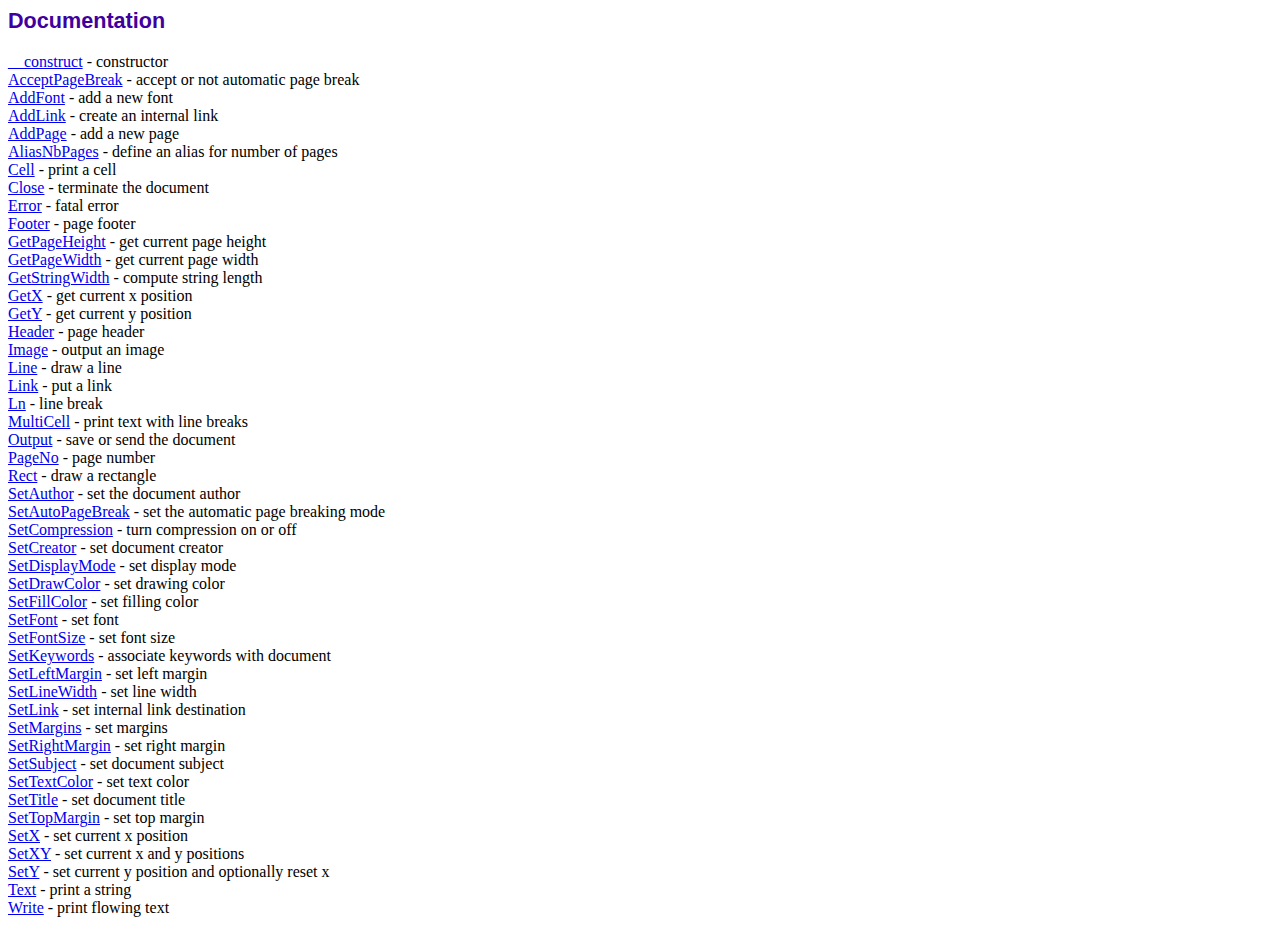
<file: admin-dashboard/backend/fpdf/doc/index.htm>
<!DOCTYPE html PUBLIC "-//W3C//DTD HTML 4.01 Transitional//EN">
<html>
<head>
<meta http-equiv="Content-Type" content="text/html; charset=UTF-8">
<title>Documentation</title>
<link type="text/css" rel="stylesheet" href="../fpdf.css">
</head>
<body>
<h1>Documentation</h1>
<a href="__construct.htm">__construct</a> - constructor<br>
<a href="acceptpagebreak.htm">AcceptPageBreak</a> - accept or not automatic page break<br>
<a href="addfont.htm">AddFont</a> - add a new font<br>
<a href="addlink.htm">AddLink</a> - create an internal link<br>
<a href="addpage.htm">AddPage</a> - add a new page<br>
<a href="aliasnbpages.htm">AliasNbPages</a> - define an alias for number of pages<br>
<a href="cell.htm">Cell</a> - print a cell<br>
<a href="close.htm">Close</a> - terminate the document<br>
<a href="error.htm">Error</a> - fatal error<br>
<a href="footer.htm">Footer</a> - page footer<br>
<a href="getpageheight.htm">GetPageHeight</a> - get current page height<br>
<a href="getpagewidth.htm">GetPageWidth</a> - get current page width<br>
<a href="getstringwidth.htm">GetStringWidth</a> - compute string length<br>
<a href="getx.htm">GetX</a> - get current x position<br>
<a href="gety.htm">GetY</a> - get current y position<br>
<a href="header.htm">Header</a> - page header<br>
<a href="image.htm">Image</a> - output an image<br>
<a href="line.htm">Line</a> - draw a line<br>
<a href="link.htm">Link</a> - put a link<br>
<a href="ln.htm">Ln</a> - line break<br>
<a href="multicell.htm">MultiCell</a> - print text with line breaks<br>
<a href="output.htm">Output</a> - save or send the document<br>
<a href="pageno.htm">PageNo</a> - page number<br>
<a href="rect.htm">Rect</a> - draw a rectangle<br>
<a href="setauthor.htm">SetAuthor</a> - set the document author<br>
<a href="setautopagebreak.htm">SetAutoPageBreak</a> - set the automatic page breaking mode<br>
<a href="setcompression.htm">SetCompression</a> - turn compression on or off<br>
<a href="setcreator.htm">SetCreator</a> - set document creator<br>
<a href="setdisplaymode.htm">SetDisplayMode</a> - set display mode<br>
<a href="setdrawcolor.htm">SetDrawColor</a> - set drawing color<br>
<a href="setfillcolor.htm">SetFillColor</a> - set filling color<br>
<a href="setfont.htm">SetFont</a> - set font<br>
<a href="setfontsize.htm">SetFontSize</a> - set font size<br>
<a href="setkeywords.htm">SetKeywords</a> - associate keywords with document<br>
<a href="setleftmargin.htm">SetLeftMargin</a> - set left margin<br>
<a href="setlinewidth.htm">SetLineWidth</a> - set line width<br>
<a href="setlink.htm">SetLink</a> - set internal link destination<br>
<a href="setmargins.htm">SetMargins</a> - set margins<br>
<a href="setrightmargin.htm">SetRightMargin</a> - set right margin<br>
<a href="setsubject.htm">SetSubject</a> - set document subject<br>
<a href="settextcolor.htm">SetTextColor</a> - set text color<br>
<a href="settitle.htm">SetTitle</a> - set document title<br>
<a href="settopmargin.htm">SetTopMargin</a> - set top margin<br>
<a href="setx.htm">SetX</a> - set current x position<br>
<a href="setxy.htm">SetXY</a> - set current x and y positions<br>
<a href="sety.htm">SetY</a> - set current y position and optionally reset x<br>
<a href="text.htm">Text</a> - print a string<br>
<a href="write.htm">Write</a> - print flowing text<br>
</body>
</html>
</file>
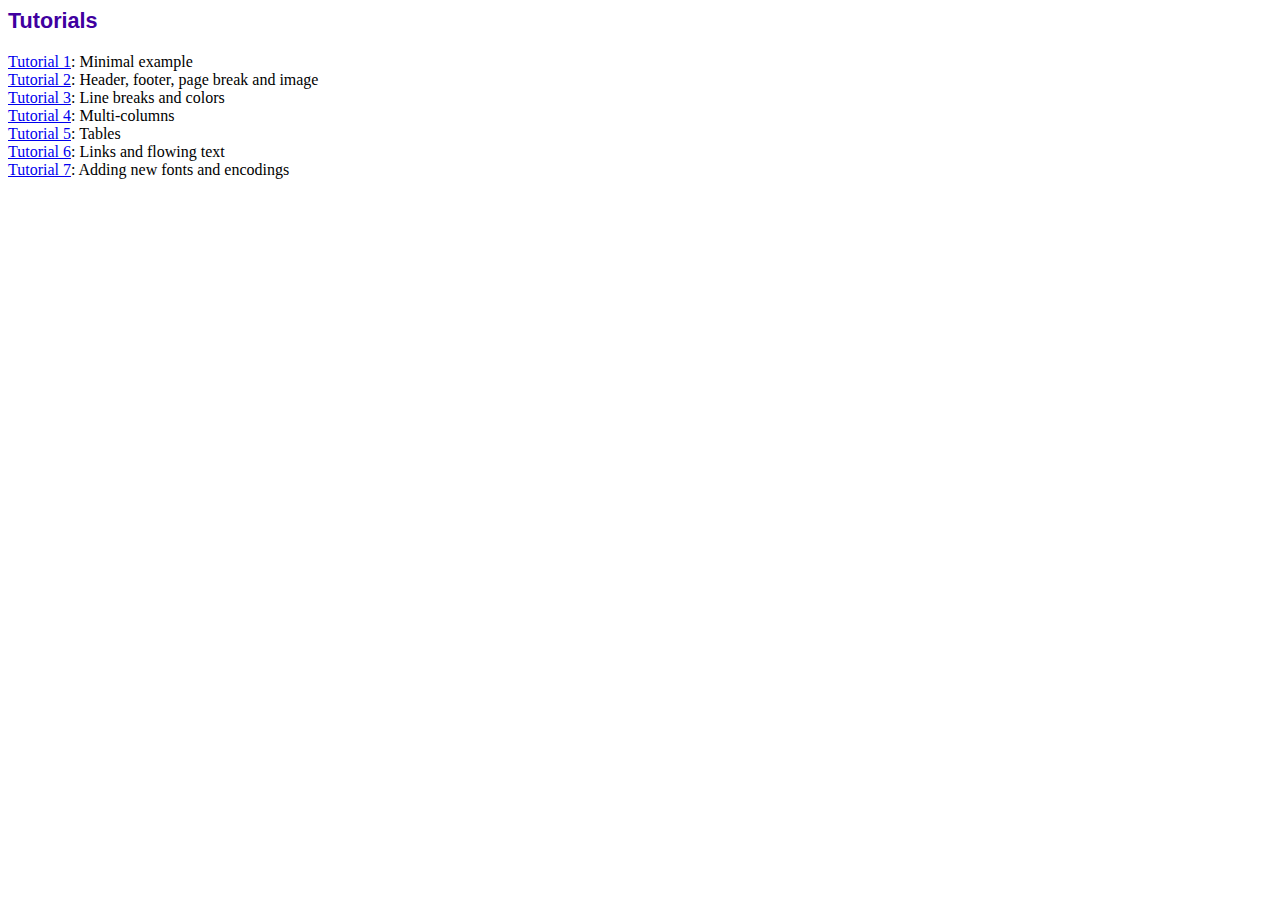
<file: admin-dashboard/backend/fpdf/tutorial/index.htm>
<!DOCTYPE html PUBLIC "-//W3C//DTD HTML 4.01 Transitional//EN">
<html>
<head>
<meta http-equiv="Content-Type" content="text/html; charset=UTF-8">
<title>Tutorials</title>
<link type="text/css" rel="stylesheet" href="../fpdf.css">
</head>
<body>
<h1>Tutorials</h1>
<ul style="list-style-type:none; margin-left:0; padding-left:0">
<li><a href="tuto1.htm">Tutorial 1</a>: Minimal example</li>
<li><a href="tuto2.htm">Tutorial 2</a>: Header, footer, page break and image</li>
<li><a href="tuto3.htm">Tutorial 3</a>: Line breaks and colors</li>
<li><a href="tuto4.htm">Tutorial 4</a>: Multi-columns</li>
<li><a href="tuto5.htm">Tutorial 5</a>: Tables</li>
<li><a href="tuto6.htm">Tutorial 6</a>: Links and flowing text</li>
<li><a href="tuto7.htm">Tutorial 7</a>: Adding new fonts and encodings</li>
</ul>
</body>
</html>
</file>
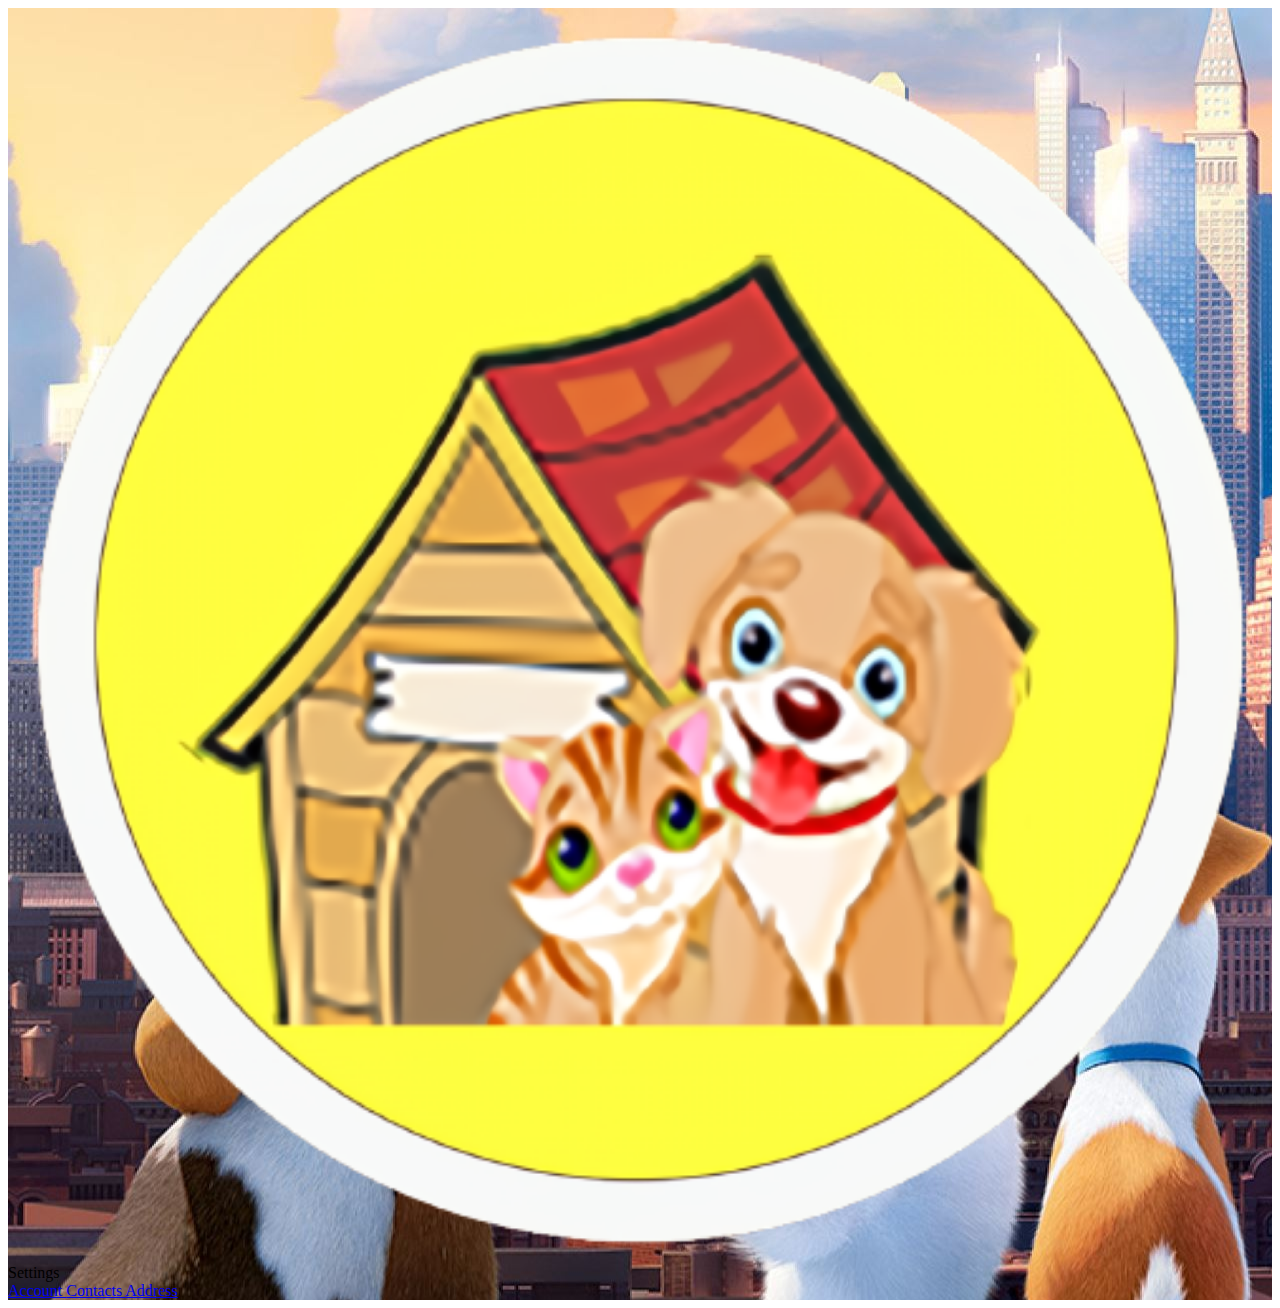
<file: admin-dashboard/login-form/nav.html>
<body>
<div class="limiter">
		<div class="container-login100" style="background-image: url('../../assets/img/animals.jpg');">
		<div class="wrap-login500">
		<span class="login100-form-logo">
            <i class="zmd"><img src="../../assets/img/logo.png" alt="" width="100%" height="auto"></i>
        </span>
        <span class="login100-form-title p-b-34 p-t-27">
            Settings
        </span>
    <div class="container-login100-form-btn">
        <a href="index.php" class="login100-form-btn">
            <i class="fas fa-user"></i> Account
        </a>
		<a href="contact.php" class="login100-form-btn">
            <i class="fas fa-phone"></i> Contacts
        </a>
		<a href="address.php" class="login100-form-btn">
            <i class="fas fa-map-marker"></i> Address
        </a>
    </div>
</file>
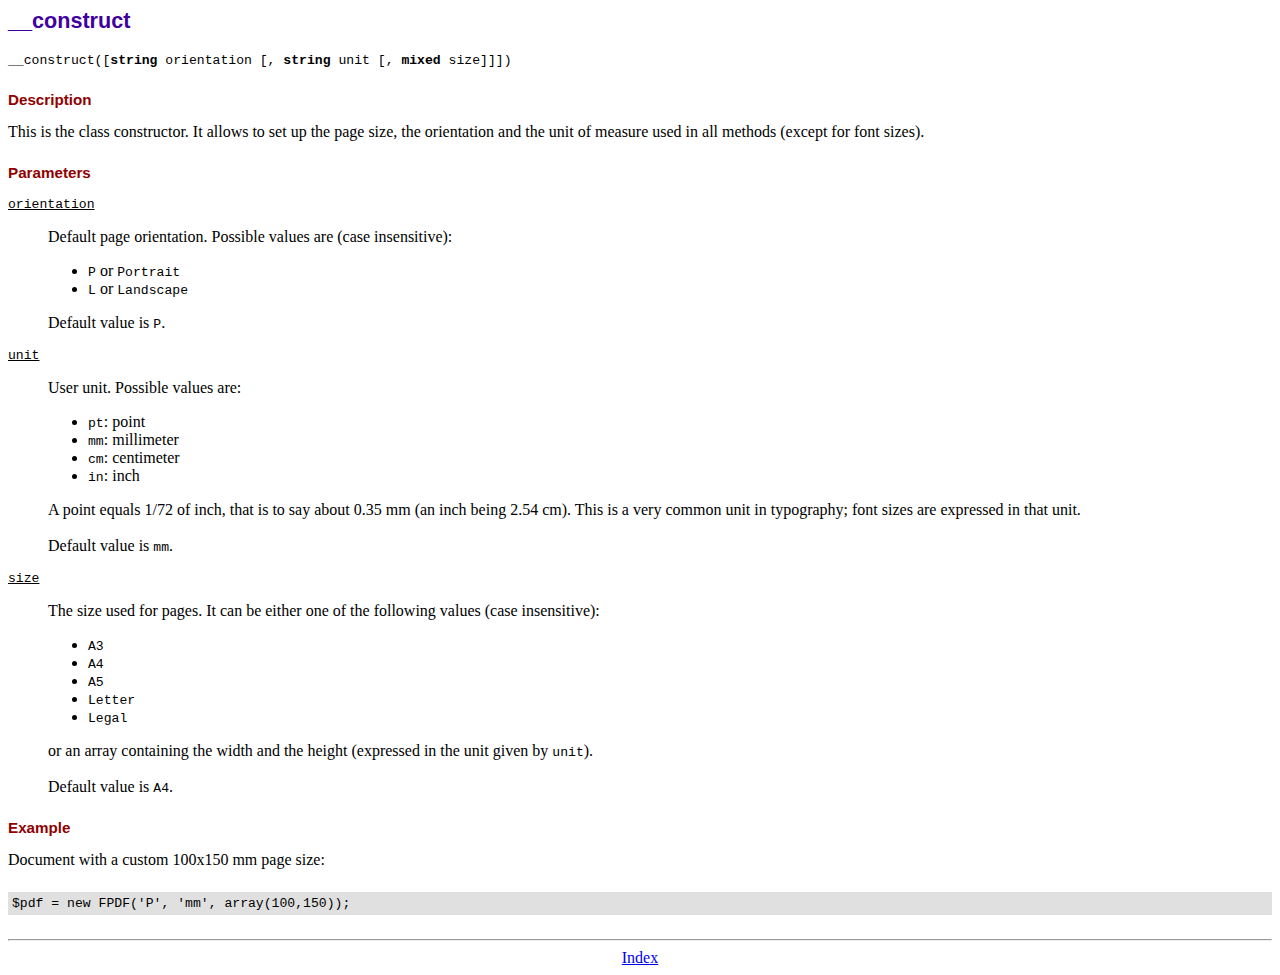
<file: admin-dashboard/backend/fpdf/doc/__construct.htm>
<!DOCTYPE html PUBLIC "-//W3C//DTD HTML 4.01 Transitional//EN">
<html>
<head>
<meta http-equiv="Content-Type" content="text/html; charset=UTF-8">
<title>__construct</title>
<link type="text/css" rel="stylesheet" href="../fpdf.css">
</head>
<body>
<h1>__construct</h1>
<code>__construct([<b>string</b> orientation [, <b>string</b> unit [, <b>mixed</b> size]]])</code>
<h2>Description</h2>
This is the class constructor. It allows to set up the page size, the orientation and the
unit of measure used in all methods (except for font sizes).
<h2>Parameters</h2>
<dl class="param">
<dt><code>orientation</code></dt>
<dd>
Default page orientation. Possible values are (case insensitive):
<ul>
<li><code>P</code> or <code>Portrait</code></li>
<li><code>L</code> or <code>Landscape</code></li>
</ul>
Default value is <code>P</code>.
</dd>
<dt><code>unit</code></dt>
<dd>
User unit. Possible values are:
<ul>
<li><code>pt</code>: point</li>
<li><code>mm</code>: millimeter</li>
<li><code>cm</code>: centimeter</li>
<li><code>in</code>: inch</li>
</ul>
A point equals 1/72 of inch, that is to say about 0.35 mm (an inch being 2.54 cm). This
is a very common unit in typography; font sizes are expressed in that unit.
<br>
<br>
Default value is <code>mm</code>.
</dd>
<dt><code>size</code></dt>
<dd>
The size used for pages. It can be either one of the following values (case insensitive):
<ul>
<li><code>A3</code></li>
<li><code>A4</code></li>
<li><code>A5</code></li>
<li><code>Letter</code></li>
<li><code>Legal</code></li>
</ul>
or an array containing the width and the height (expressed in the unit given by <code>unit</code>).<br>
<br>
Default value is <code>A4</code>.
</dd>
</dl>
<h2>Example</h2>
Document with a custom 100x150 mm page size:
<div class="doc-source">
<pre><code>$pdf = new FPDF('P', 'mm', array(100,150));</code></pre>
</div>
<hr style="margin-top:1.5em">
<div style="text-align:center"><a href="index.htm">Index</a></div>
</body>
</html>
</file>
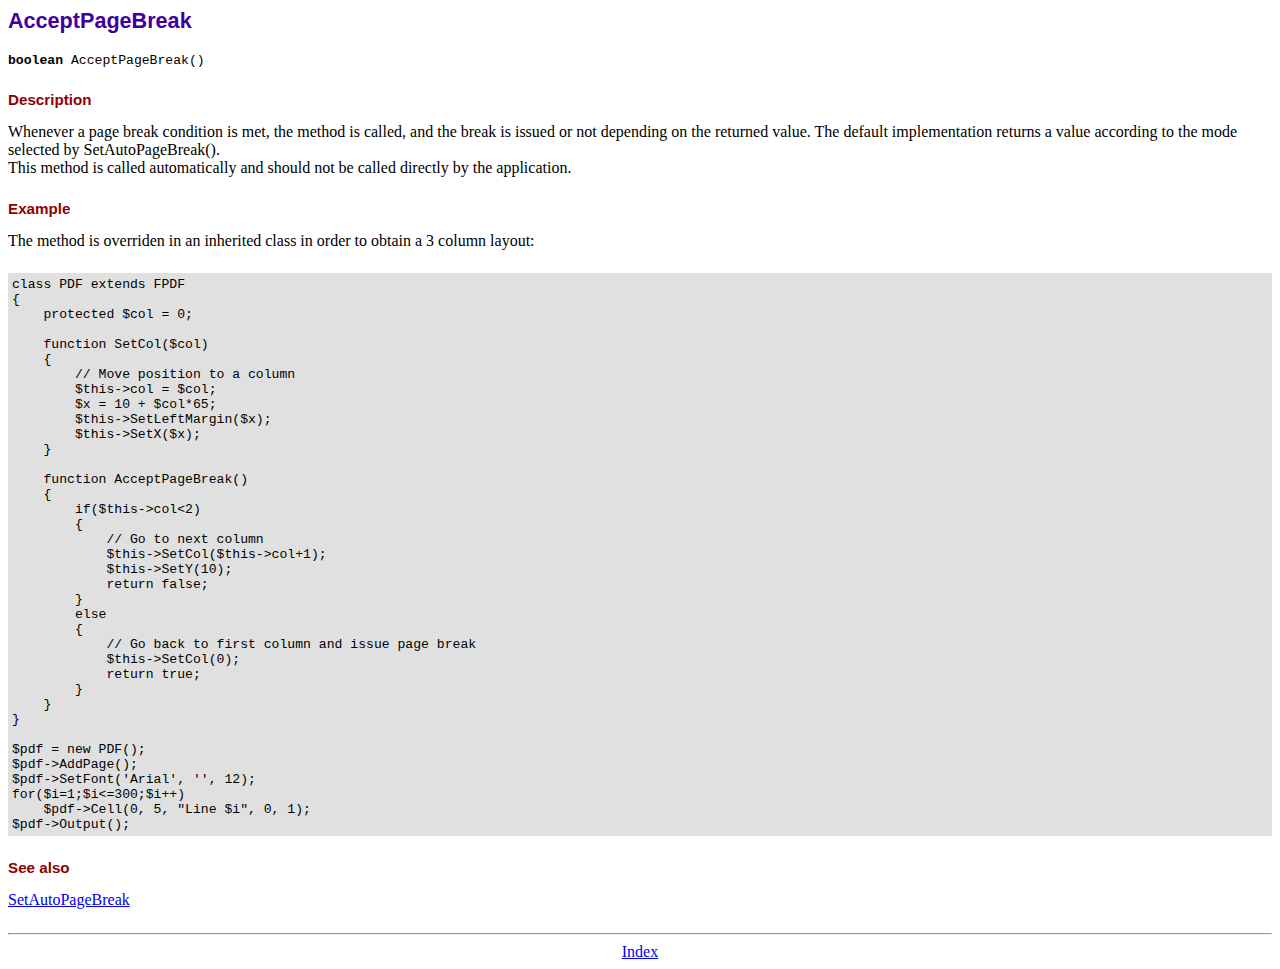
<file: admin-dashboard/backend/fpdf/doc/acceptpagebreak.htm>
<!DOCTYPE html PUBLIC "-//W3C//DTD HTML 4.01 Transitional//EN">
<html>
<head>
<meta http-equiv="Content-Type" content="text/html; charset=UTF-8">
<title>AcceptPageBreak</title>
<link type="text/css" rel="stylesheet" href="../fpdf.css">
</head>
<body>
<h1>AcceptPageBreak</h1>
<code><b>boolean</b> AcceptPageBreak()</code>
<h2>Description</h2>
Whenever a page break condition is met, the method is called, and the break is issued or not
depending on the returned value. The default implementation returns a value according to the
mode selected by SetAutoPageBreak().
<br>
This method is called automatically and should not be called directly by the application.
<h2>Example</h2>
The method is overriden in an inherited class in order to obtain a 3 column layout:
<div class="doc-source">
<pre><code>class PDF extends FPDF
{
    protected $col = 0;

    function SetCol($col)
    {
        // Move position to a column
        $this-&gt;col = $col;
        $x = 10 + $col*65;
        $this-&gt;SetLeftMargin($x);
        $this-&gt;SetX($x);
    }

    function AcceptPageBreak()
    {
        if($this-&gt;col&lt;2)
        {
            // Go to next column
            $this-&gt;SetCol($this-&gt;col+1);
            $this-&gt;SetY(10);
            return false;
        }
        else
        {
            // Go back to first column and issue page break
            $this-&gt;SetCol(0);
            return true;
        }
    }
}

$pdf = new PDF();
$pdf-&gt;AddPage();
$pdf-&gt;SetFont('Arial', '', 12);
for($i=1;$i&lt;=300;$i++)
    $pdf-&gt;Cell(0, 5, "Line $i", 0, 1);
$pdf-&gt;Output();</code></pre>
</div>
<h2>See also</h2>
<a href="setautopagebreak.htm">SetAutoPageBreak</a>
<hr style="margin-top:1.5em">
<div style="text-align:center"><a href="index.htm">Index</a></div>
</body>
</html>
</file>
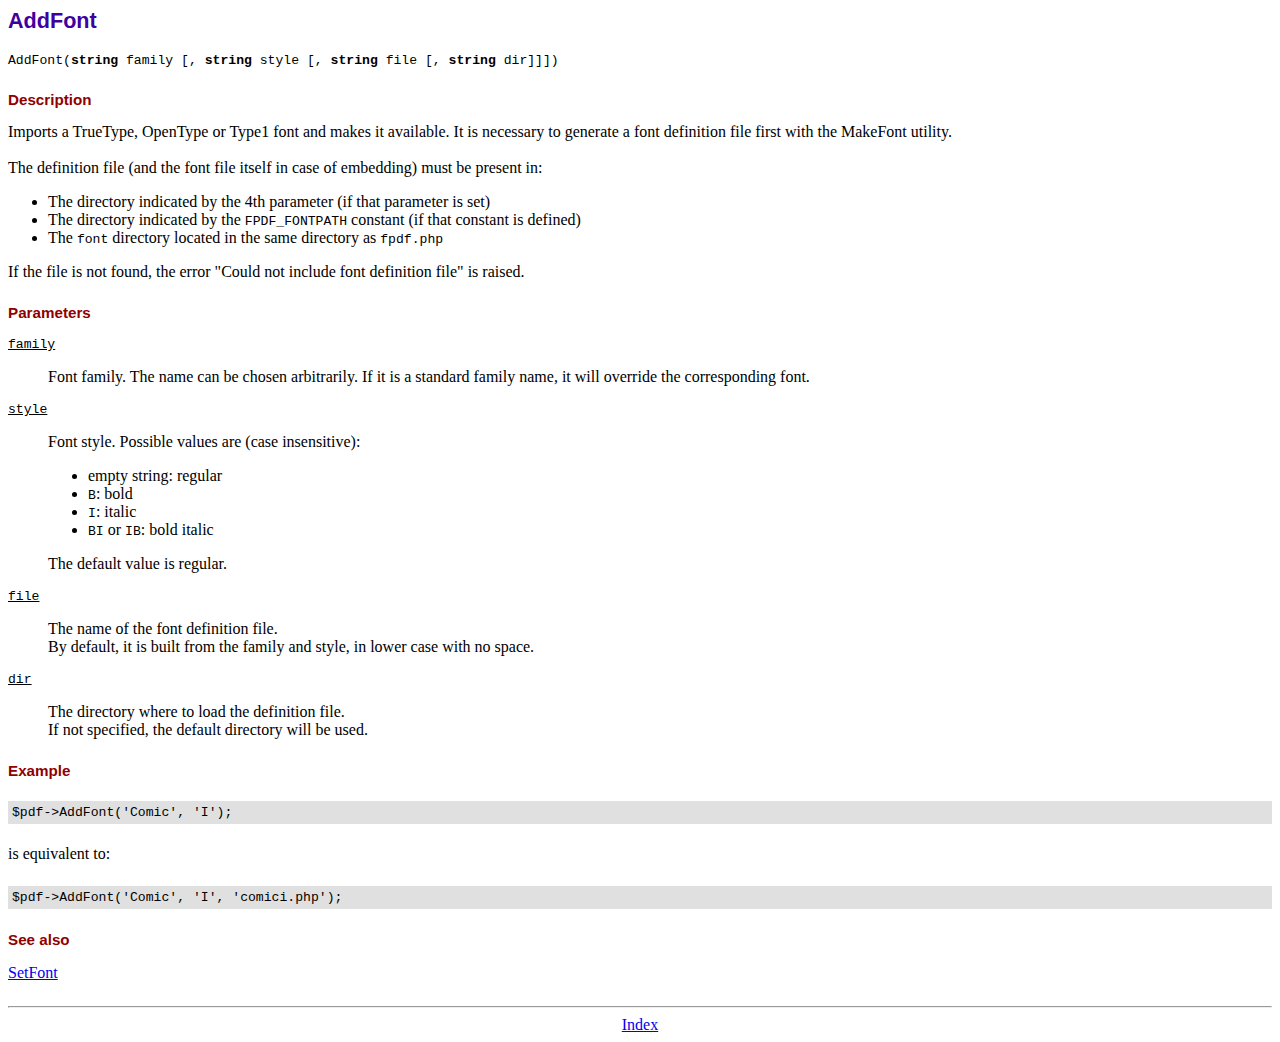
<file: admin-dashboard/backend/fpdf/doc/addfont.htm>
<!DOCTYPE html PUBLIC "-//W3C//DTD HTML 4.01 Transitional//EN">
<html>
<head>
<meta http-equiv="Content-Type" content="text/html; charset=UTF-8">
<title>AddFont</title>
<link type="text/css" rel="stylesheet" href="../fpdf.css">
</head>
<body>
<h1>AddFont</h1>
<code>AddFont(<b>string</b> family [, <b>string</b> style [, <b>string</b> file [, <b>string</b> dir]]])</code>
<h2>Description</h2>
Imports a TrueType, OpenType or Type1 font and makes it available. It is necessary to generate a font
definition file first with the MakeFont utility.
<br>
<br>
The definition file (and the font file itself in case of embedding) must be present in:
<ul>
<li>The directory indicated by the 4th parameter (if that parameter is set)</li>
<li>The directory indicated by the <code>FPDF_FONTPATH</code> constant (if that constant is defined)</li>
<li>The <code>font</code> directory located in the same directory as <code>fpdf.php</code></li>
</ul>
If the file is not found, the error "Could not include font definition file" is raised.
<h2>Parameters</h2>
<dl class="param">
<dt><code>family</code></dt>
<dd>
Font family. The name can be chosen arbitrarily. If it is a standard family name, it will
override the corresponding font.
</dd>
<dt><code>style</code></dt>
<dd>
Font style. Possible values are (case insensitive):
<ul>
<li>empty string: regular</li>
<li><code>B</code>: bold</li>
<li><code>I</code>: italic</li>
<li><code>BI</code> or <code>IB</code>: bold italic</li>
</ul>
The default value is regular.
</dd>
<dt><code>file</code></dt>
<dd>
The name of the font definition file.
<br>
By default, it is built from the family and style, in lower case with no space.
</dd>
<dt><code>dir</code></dt>
<dd>
The directory where to load the definition file.
<br>
If not specified, the default directory will be used.
</dd>
</dl>
<h2>Example</h2>
<div class="doc-source">
<pre><code>$pdf-&gt;AddFont('Comic', 'I');</code></pre>
</div>
is equivalent to:
<div class="doc-source">
<pre><code>$pdf-&gt;AddFont('Comic', 'I', 'comici.php');</code></pre>
</div>
<h2>See also</h2>
<a href="setfont.htm">SetFont</a>
<hr style="margin-top:1.5em">
<div style="text-align:center"><a href="index.htm">Index</a></div>
</body>
</html>
</file>
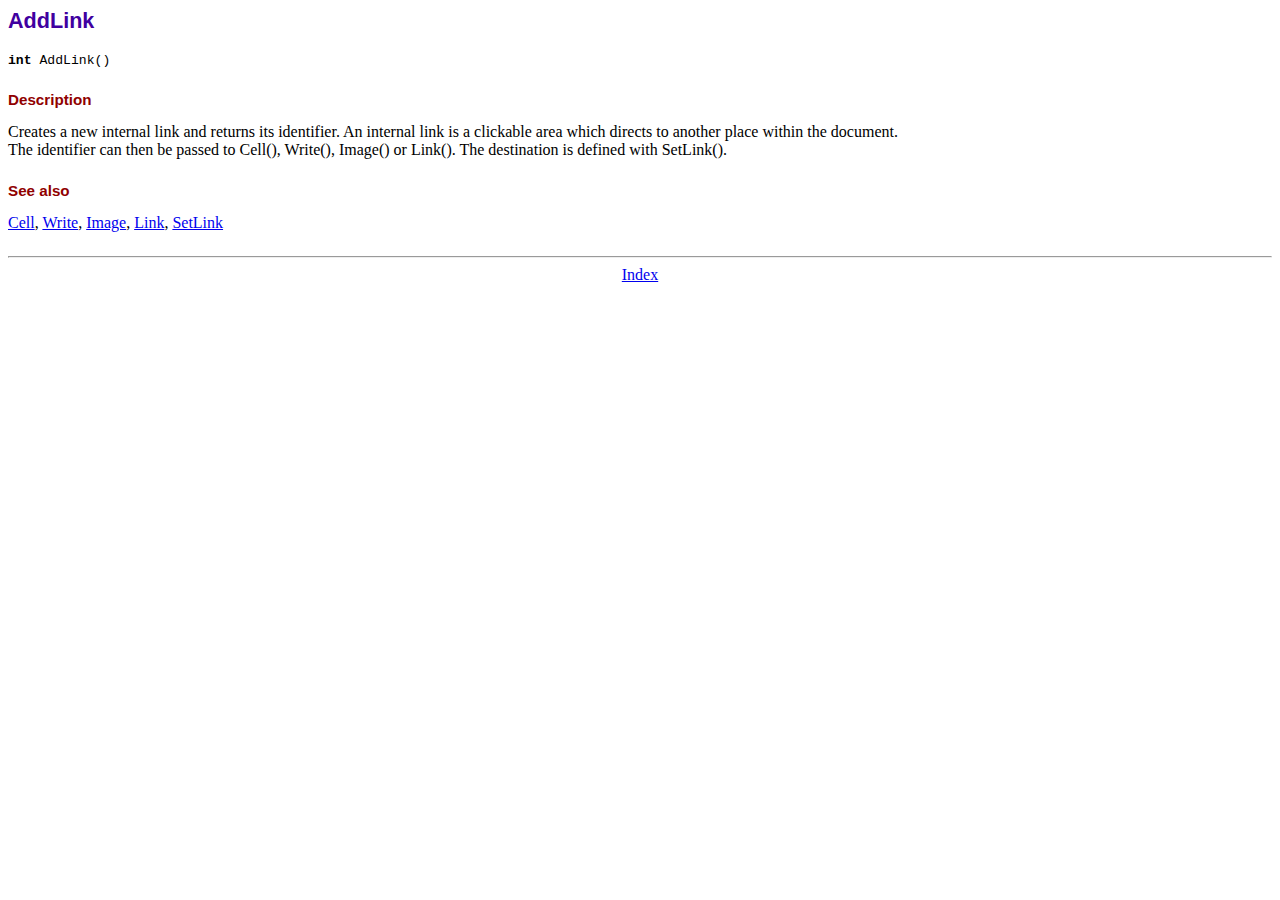
<file: admin-dashboard/backend/fpdf/doc/addlink.htm>
<!DOCTYPE html PUBLIC "-//W3C//DTD HTML 4.01 Transitional//EN">
<html>
<head>
<meta http-equiv="Content-Type" content="text/html; charset=UTF-8">
<title>AddLink</title>
<link type="text/css" rel="stylesheet" href="../fpdf.css">
</head>
<body>
<h1>AddLink</h1>
<code><b>int</b> AddLink()</code>
<h2>Description</h2>
Creates a new internal link and returns its identifier. An internal link is a clickable area
which directs to another place within the document.
<br>
The identifier can then be passed to Cell(), Write(), Image() or Link(). The destination is
defined with SetLink().
<h2>See also</h2>
<a href="cell.htm">Cell</a>,
<a href="write.htm">Write</a>,
<a href="image.htm">Image</a>,
<a href="link.htm">Link</a>,
<a href="setlink.htm">SetLink</a>
<hr style="margin-top:1.5em">
<div style="text-align:center"><a href="index.htm">Index</a></div>
</body>
</html>
</file>
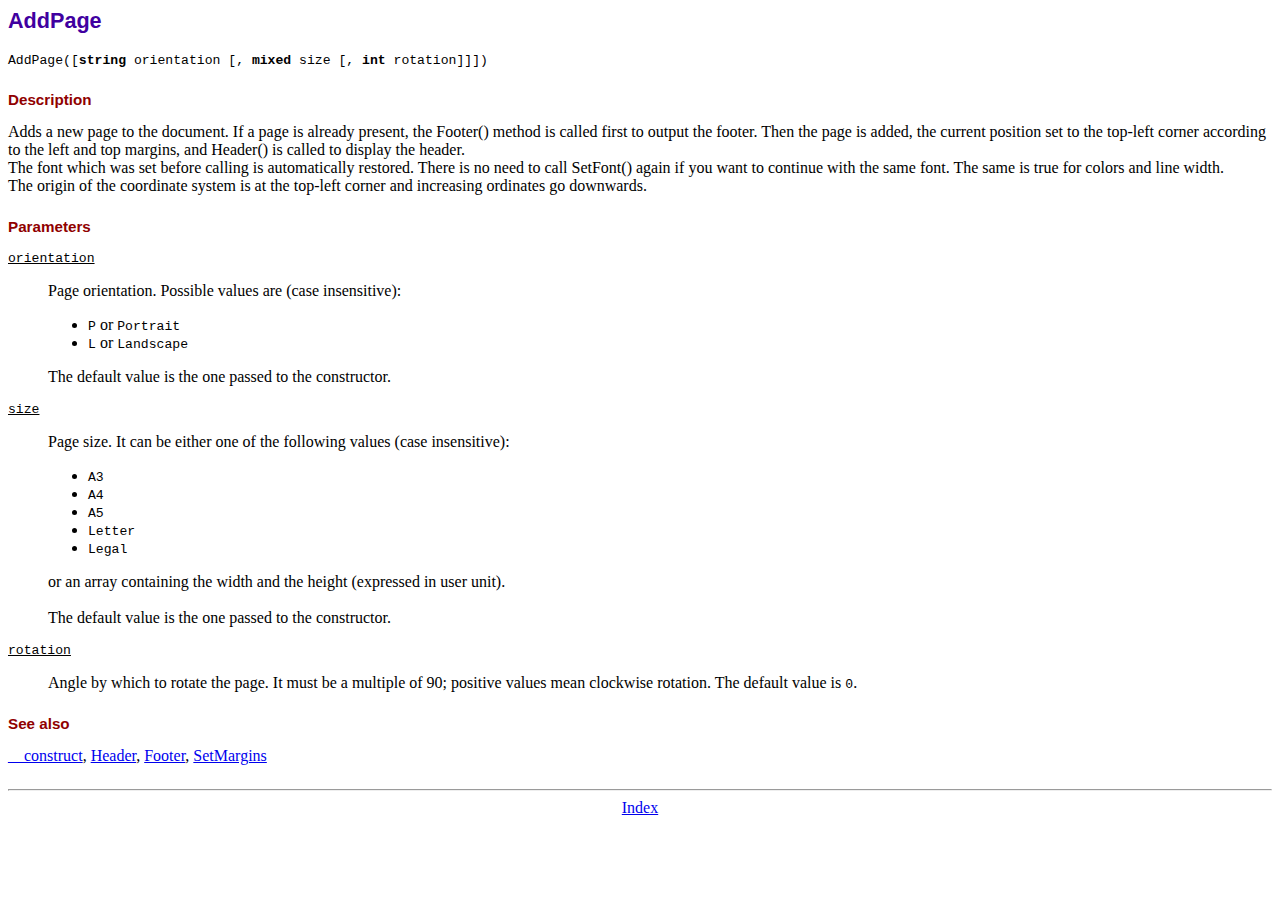
<file: admin-dashboard/backend/fpdf/doc/addpage.htm>
<!DOCTYPE html PUBLIC "-//W3C//DTD HTML 4.01 Transitional//EN">
<html>
<head>
<meta http-equiv="Content-Type" content="text/html; charset=UTF-8">
<title>AddPage</title>
<link type="text/css" rel="stylesheet" href="../fpdf.css">
</head>
<body>
<h1>AddPage</h1>
<code>AddPage([<b>string</b> orientation [, <b>mixed</b> size [, <b>int</b> rotation]]])</code>
<h2>Description</h2>
Adds a new page to the document. If a page is already present, the Footer() method is called
first to output the footer. Then the page is added, the current position set to the top-left
corner according to the left and top margins, and Header() is called to display the header.
<br>
The font which was set before calling is automatically restored. There is no need to call
SetFont() again if you want to continue with the same font. The same is true for colors and
line width.
<br>
The origin of the coordinate system is at the top-left corner and increasing ordinates go
downwards.
<h2>Parameters</h2>
<dl class="param">
<dt><code>orientation</code></dt>
<dd>
Page orientation. Possible values are (case insensitive):
<ul>
<li><code>P</code> or <code>Portrait</code></li>
<li><code>L</code> or <code>Landscape</code></li>
</ul>
The default value is the one passed to the constructor.
</dd>
<dt><code>size</code></dt>
<dd>
Page size. It can be either one of the following values (case insensitive):
<ul>
<li><code>A3</code></li>
<li><code>A4</code></li>
<li><code>A5</code></li>
<li><code>Letter</code></li>
<li><code>Legal</code></li>
</ul>
or an array containing the width and the height (expressed in user unit).<br>
<br>
The default value is the one passed to the constructor.
</dd>
<dt><code>rotation</code></dt>
<dd>
Angle by which to rotate the page. It must be a multiple of 90; positive values
mean clockwise rotation. The default value is <code>0</code>.
</dd>
</dl>
<h2>See also</h2>
<a href="__construct.htm">__construct</a>,
<a href="header.htm">Header</a>,
<a href="footer.htm">Footer</a>,
<a href="setmargins.htm">SetMargins</a>
<hr style="margin-top:1.5em">
<div style="text-align:center"><a href="index.htm">Index</a></div>
</body>
</html>
</file>
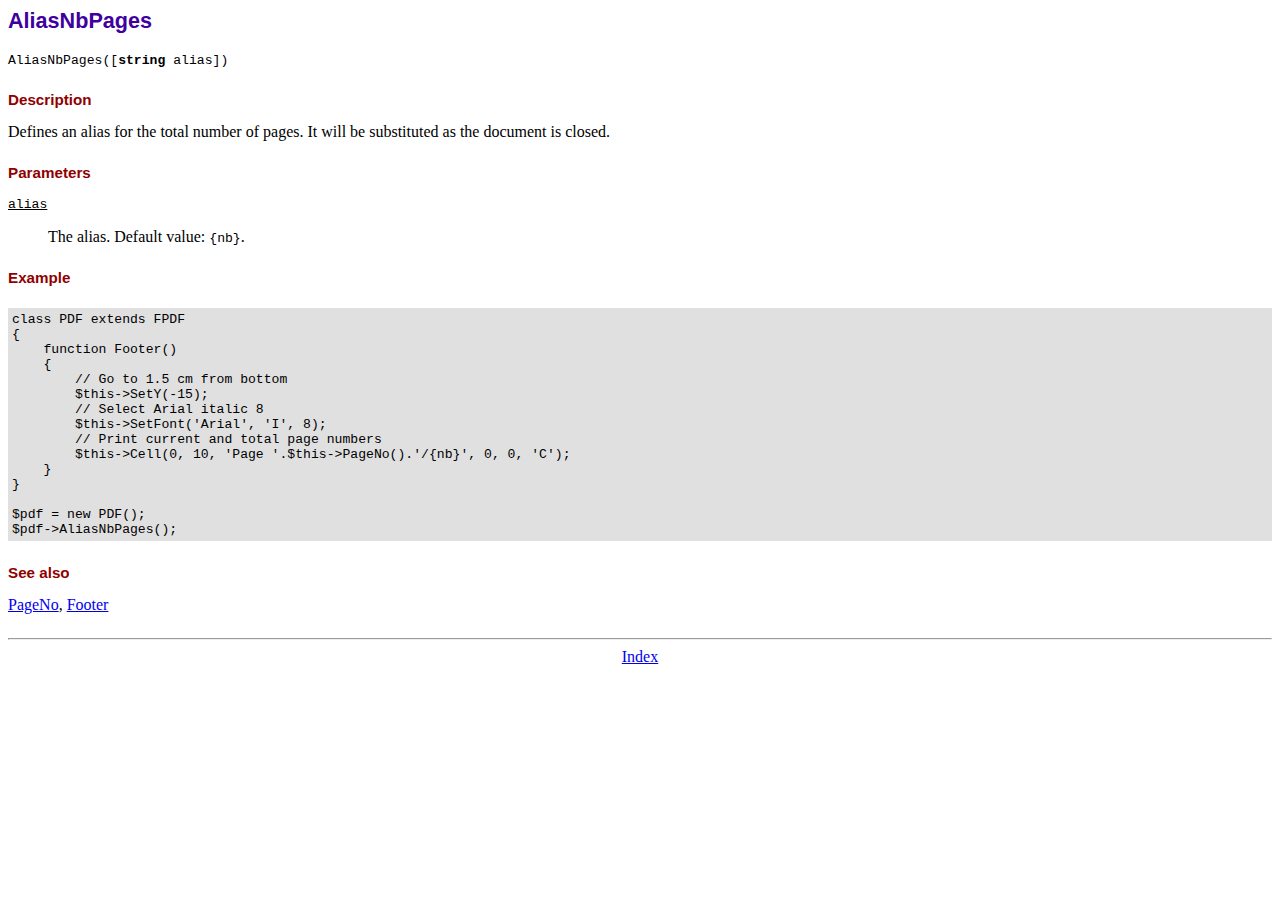
<file: admin-dashboard/backend/fpdf/doc/aliasnbpages.htm>
<!DOCTYPE html PUBLIC "-//W3C//DTD HTML 4.01 Transitional//EN">
<html>
<head>
<meta http-equiv="Content-Type" content="text/html; charset=UTF-8">
<title>AliasNbPages</title>
<link type="text/css" rel="stylesheet" href="../fpdf.css">
</head>
<body>
<h1>AliasNbPages</h1>
<code>AliasNbPages([<b>string</b> alias])</code>
<h2>Description</h2>
Defines an alias for the total number of pages. It will be substituted as the document is
closed.
<h2>Parameters</h2>
<dl class="param">
<dt><code>alias</code></dt>
<dd>
The alias. Default value: <code>{nb}</code>.
</dd>
</dl>
<h2>Example</h2>
<div class="doc-source">
<pre><code>class PDF extends FPDF
{
    function Footer()
    {
        // Go to 1.5 cm from bottom
        $this-&gt;SetY(-15);
        // Select Arial italic 8
        $this-&gt;SetFont('Arial', 'I', 8);
        // Print current and total page numbers
        $this-&gt;Cell(0, 10, 'Page '.$this-&gt;PageNo().'/{nb}', 0, 0, 'C');
    }
}

$pdf = new PDF();
$pdf-&gt;AliasNbPages();</code></pre>
</div>
<h2>See also</h2>
<a href="pageno.htm">PageNo</a>,
<a href="footer.htm">Footer</a>
<hr style="margin-top:1.5em">
<div style="text-align:center"><a href="index.htm">Index</a></div>
</body>
</html>
</file>
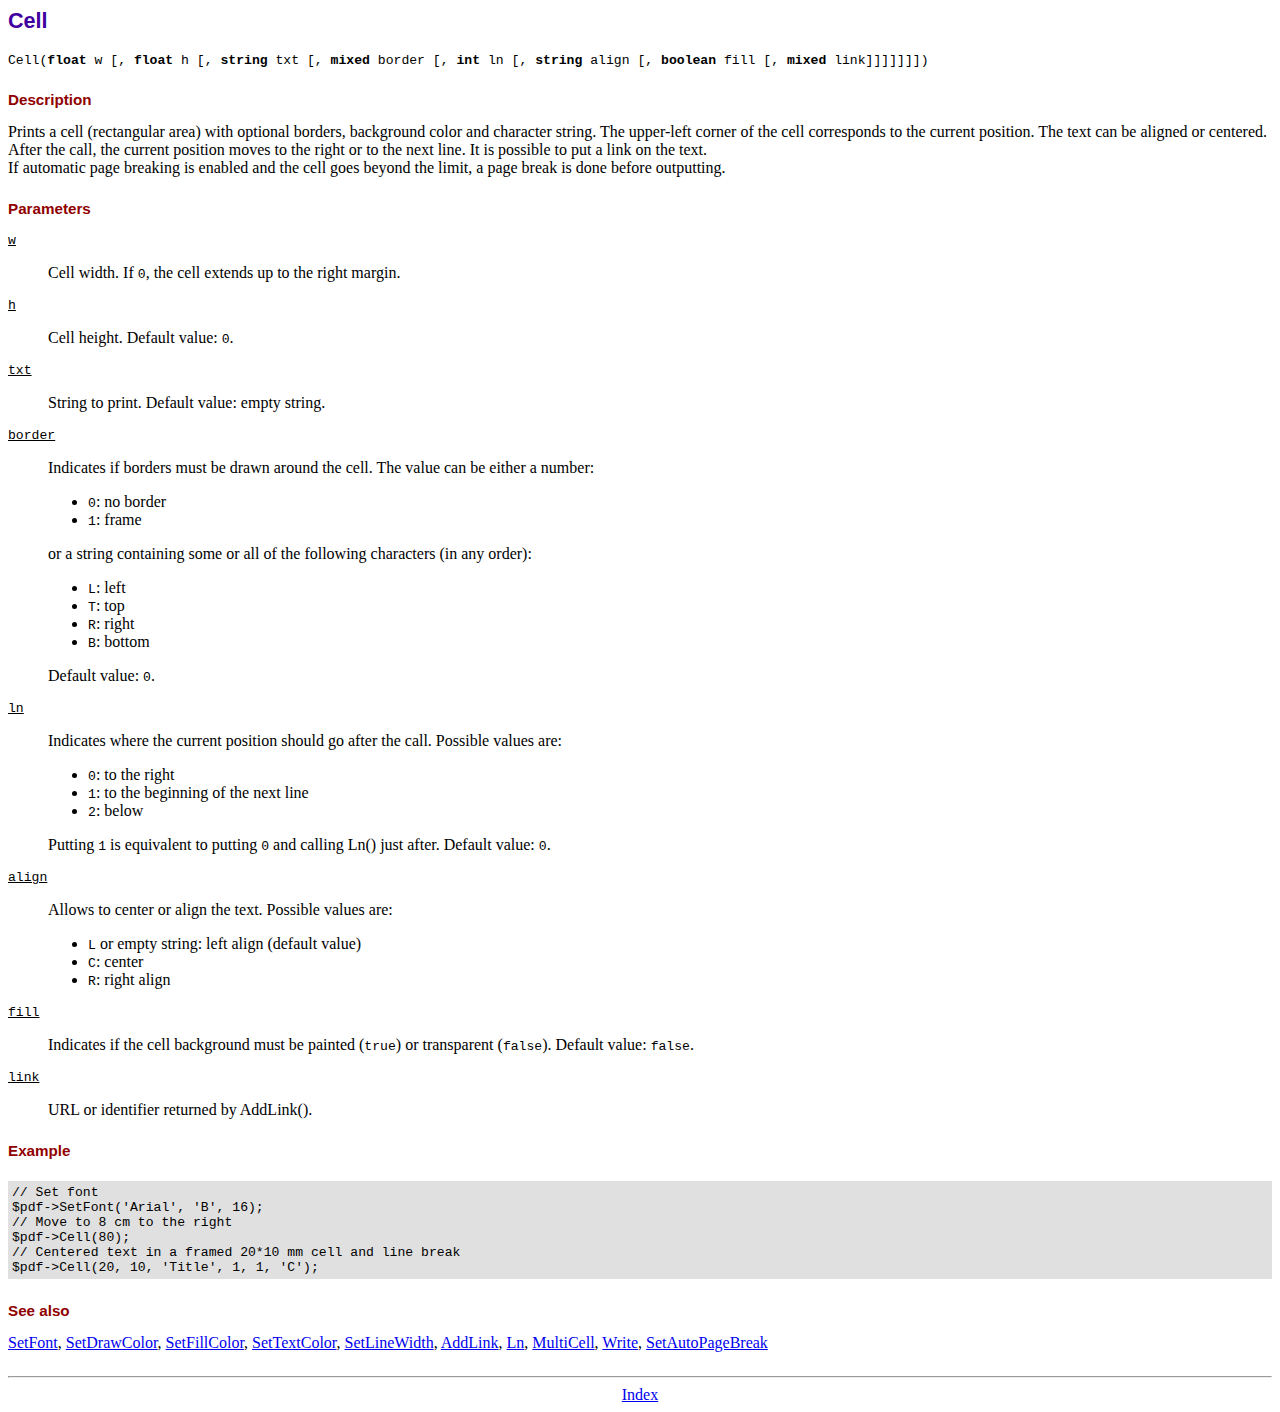
<file: admin-dashboard/backend/fpdf/doc/cell.htm>
<!DOCTYPE html PUBLIC "-//W3C//DTD HTML 4.01 Transitional//EN">
<html>
<head>
<meta http-equiv="Content-Type" content="text/html; charset=UTF-8">
<title>Cell</title>
<link type="text/css" rel="stylesheet" href="../fpdf.css">
</head>
<body>
<h1>Cell</h1>
<code>Cell(<b>float</b> w [, <b>float</b> h [, <b>string</b> txt [, <b>mixed</b> border [, <b>int</b> ln [, <b>string</b> align [, <b>boolean</b> fill [, <b>mixed</b> link]]]]]]])</code>
<h2>Description</h2>
Prints a cell (rectangular area) with optional borders, background color and character string.
The upper-left corner of the cell corresponds to the current position. The text can be aligned
or centered. After the call, the current position moves to the right or to the next line. It is
possible to put a link on the text.
<br>
If automatic page breaking is enabled and the cell goes beyond the limit, a page break is
done before outputting.
<h2>Parameters</h2>
<dl class="param">
<dt><code>w</code></dt>
<dd>
Cell width. If <code>0</code>, the cell extends up to the right margin.
</dd>
<dt><code>h</code></dt>
<dd>
Cell height.
Default value: <code>0</code>.
</dd>
<dt><code>txt</code></dt>
<dd>
String to print.
Default value: empty string.
</dd>
<dt><code>border</code></dt>
<dd>
Indicates if borders must be drawn around the cell. The value can be either a number:
<ul>
<li><code>0</code>: no border</li>
<li><code>1</code>: frame</li>
</ul>
or a string containing some or all of the following characters (in any order):
<ul>
<li><code>L</code>: left</li>
<li><code>T</code>: top</li>
<li><code>R</code>: right</li>
<li><code>B</code>: bottom</li>
</ul>
Default value: <code>0</code>.
</dd>
<dt><code>ln</code></dt>
<dd>
Indicates where the current position should go after the call. Possible values are:
<ul>
<li><code>0</code>: to the right</li>
<li><code>1</code>: to the beginning of the next line</li>
<li><code>2</code>: below</li>
</ul>
Putting <code>1</code> is equivalent to putting <code>0</code> and calling Ln() just after.
Default value: <code>0</code>.
</dd>
<dt><code>align</code></dt>
<dd>
Allows to center or align the text. Possible values are:
<ul>
<li><code>L</code> or empty string: left align (default value)</li>
<li><code>C</code>: center</li>
<li><code>R</code>: right align</li>
</ul>
</dd>
<dt><code>fill</code></dt>
<dd>
Indicates if the cell background must be painted (<code>true</code>) or transparent (<code>false</code>).
Default value: <code>false</code>.
</dd>
<dt><code>link</code></dt>
<dd>
URL or identifier returned by AddLink().
</dd>
</dl>
<h2>Example</h2>
<div class="doc-source">
<pre><code>// Set font
$pdf-&gt;SetFont('Arial', 'B', 16);
// Move to 8 cm to the right
$pdf-&gt;Cell(80);
// Centered text in a framed 20*10 mm cell and line break
$pdf-&gt;Cell(20, 10, 'Title', 1, 1, 'C');</code></pre>
</div>
<h2>See also</h2>
<a href="setfont.htm">SetFont</a>,
<a href="setdrawcolor.htm">SetDrawColor</a>,
<a href="setfillcolor.htm">SetFillColor</a>,
<a href="settextcolor.htm">SetTextColor</a>,
<a href="setlinewidth.htm">SetLineWidth</a>,
<a href="addlink.htm">AddLink</a>,
<a href="ln.htm">Ln</a>,
<a href="multicell.htm">MultiCell</a>,
<a href="write.htm">Write</a>,
<a href="setautopagebreak.htm">SetAutoPageBreak</a>
<hr style="margin-top:1.5em">
<div style="text-align:center"><a href="index.htm">Index</a></div>
</body>
</html>
</file>
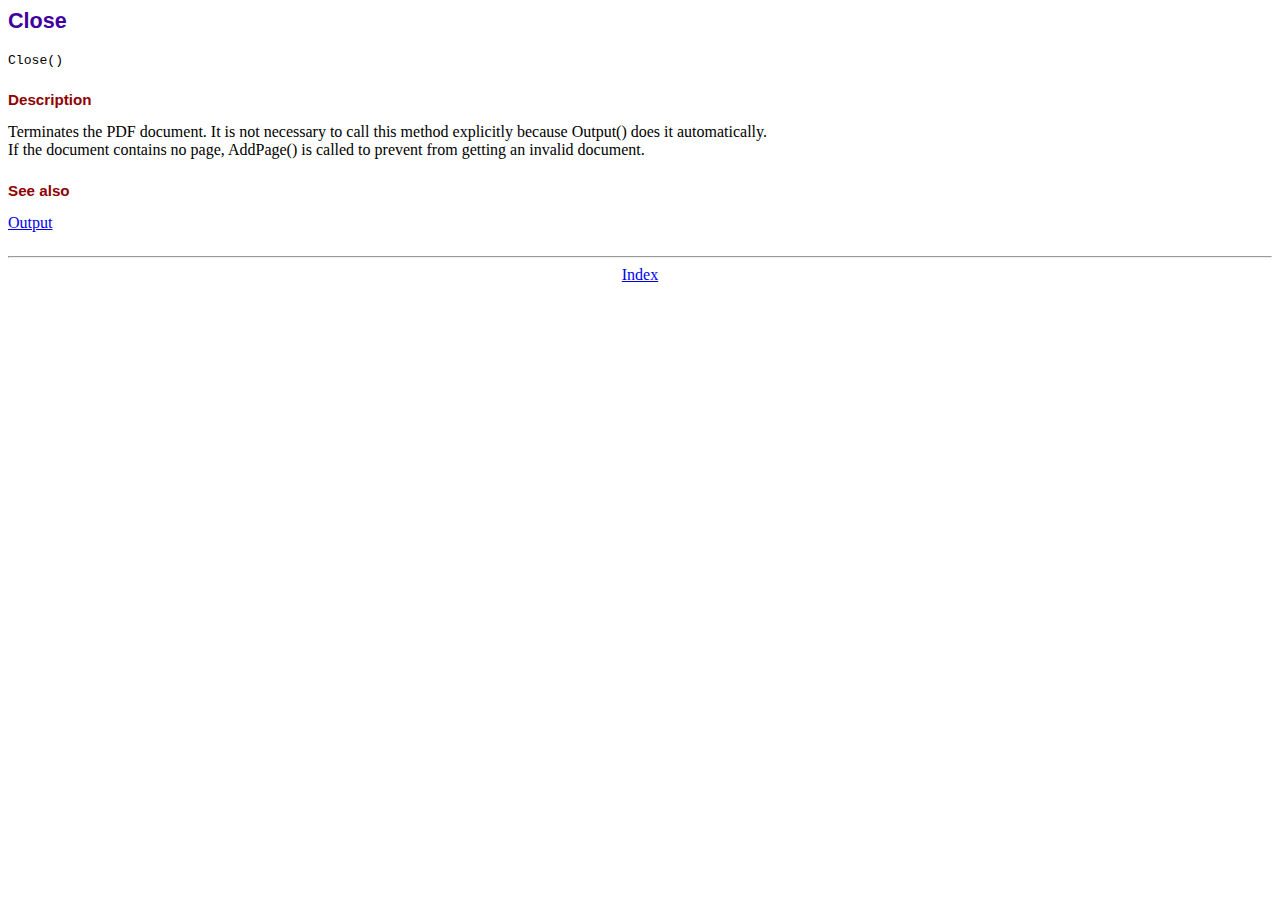
<file: admin-dashboard/backend/fpdf/doc/close.htm>
<!DOCTYPE html PUBLIC "-//W3C//DTD HTML 4.01 Transitional//EN">
<html>
<head>
<meta http-equiv="Content-Type" content="text/html; charset=UTF-8">
<title>Close</title>
<link type="text/css" rel="stylesheet" href="../fpdf.css">
</head>
<body>
<h1>Close</h1>
<code>Close()</code>
<h2>Description</h2>
Terminates the PDF document. It is not necessary to call this method explicitly because Output()
does it automatically.
<br>
If the document contains no page, AddPage() is called to prevent from getting an invalid document.
<h2>See also</h2>
<a href="output.htm">Output</a>
<hr style="margin-top:1.5em">
<div style="text-align:center"><a href="index.htm">Index</a></div>
</body>
</html>
</file>
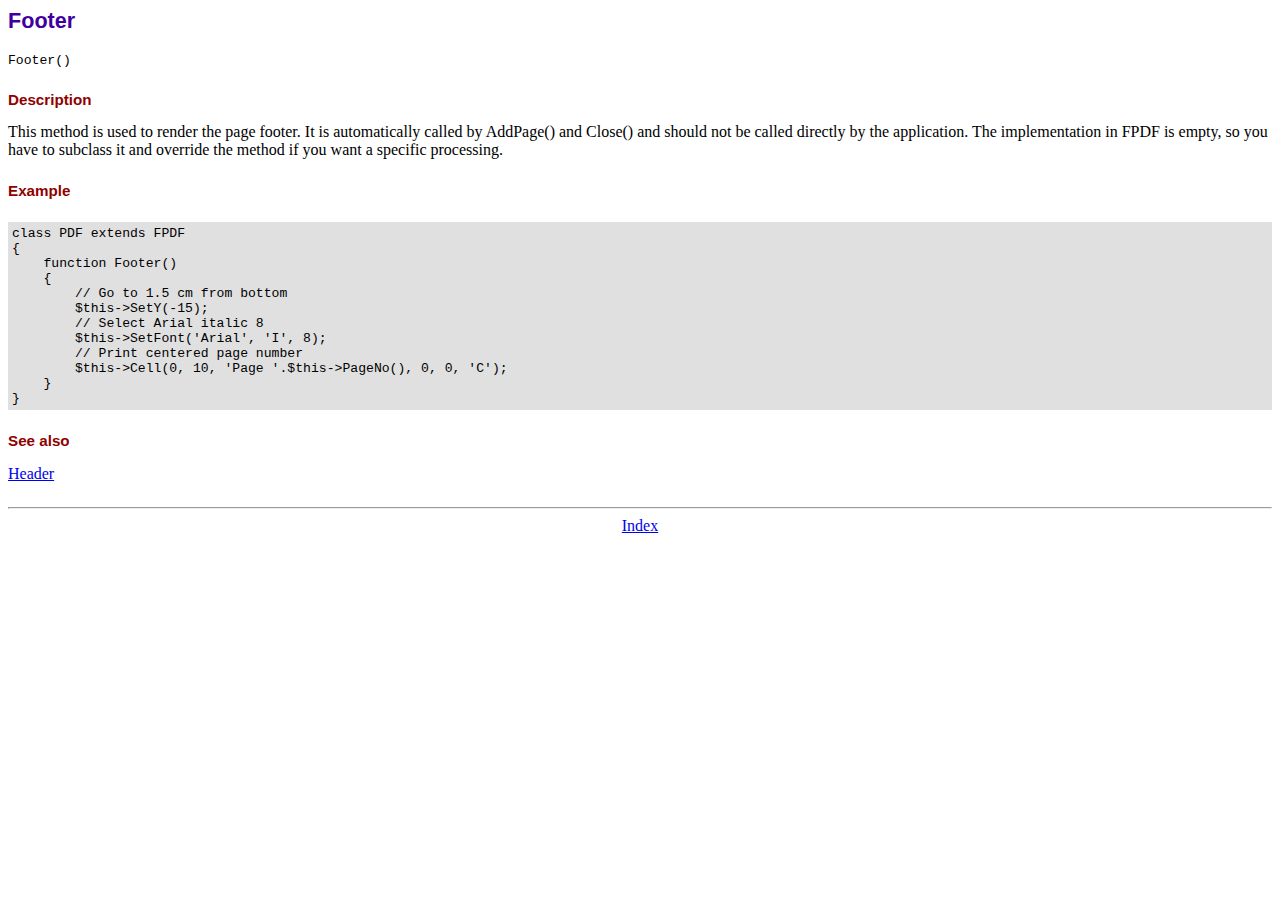
<file: admin-dashboard/backend/fpdf/doc/footer.htm>
<!DOCTYPE html PUBLIC "-//W3C//DTD HTML 4.01 Transitional//EN">
<html>
<head>
<meta http-equiv="Content-Type" content="text/html; charset=UTF-8">
<title>Footer</title>
<link type="text/css" rel="stylesheet" href="../fpdf.css">
</head>
<body>
<h1>Footer</h1>
<code>Footer()</code>
<h2>Description</h2>
This method is used to render the page footer. It is automatically called by AddPage() and
Close() and should not be called directly by the application. The implementation in FPDF is
empty, so you have to subclass it and override the method if you want a specific processing.
<h2>Example</h2>
<div class="doc-source">
<pre><code>class PDF extends FPDF
{
    function Footer()
    {
        // Go to 1.5 cm from bottom
        $this-&gt;SetY(-15);
        // Select Arial italic 8
        $this-&gt;SetFont('Arial', 'I', 8);
        // Print centered page number
        $this-&gt;Cell(0, 10, 'Page '.$this-&gt;PageNo(), 0, 0, 'C');
    }
}</code></pre>
</div>
<h2>See also</h2>
<a href="header.htm">Header</a>
<hr style="margin-top:1.5em">
<div style="text-align:center"><a href="index.htm">Index</a></div>
</body>
</html>
</file>
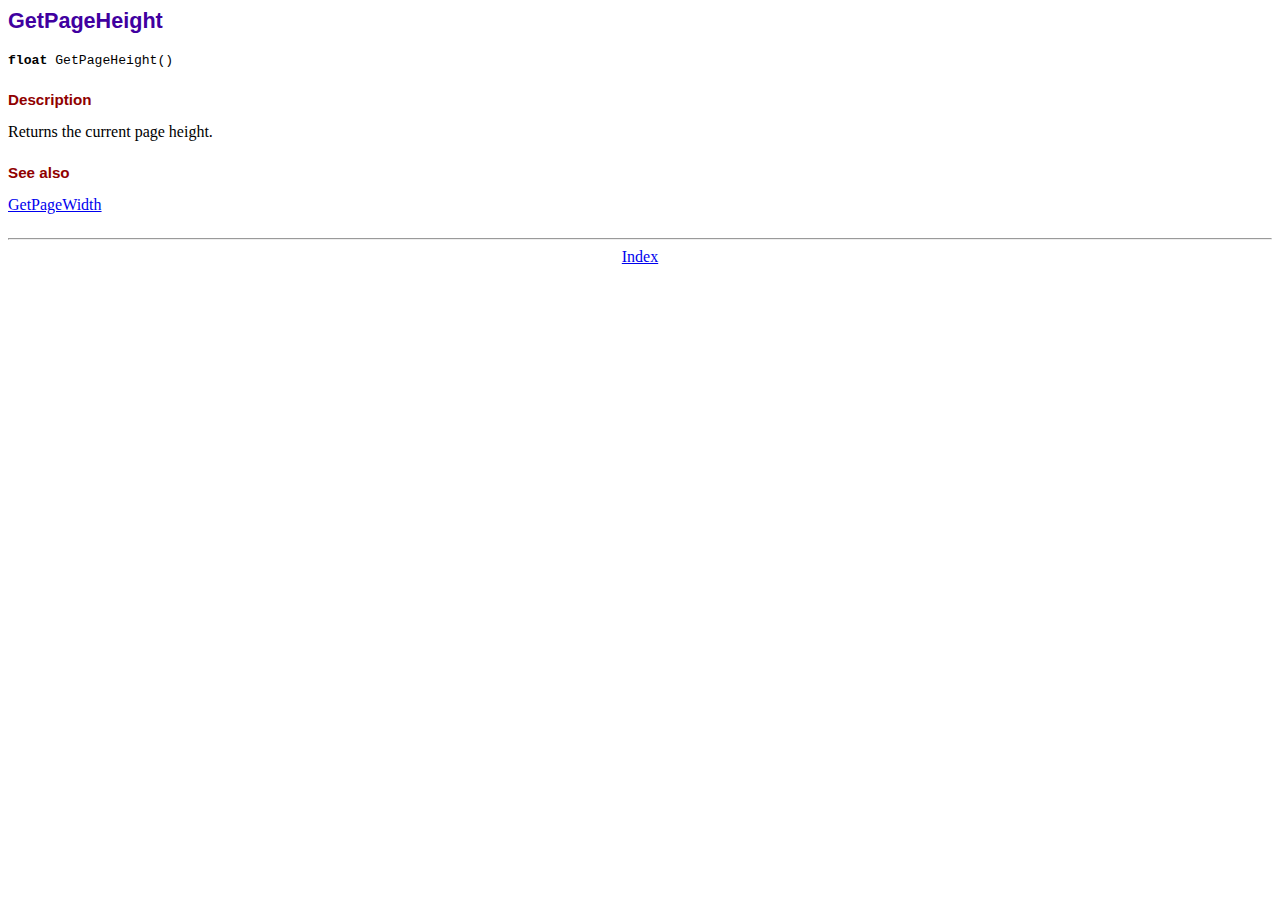
<file: admin-dashboard/backend/fpdf/doc/getpageheight.htm>
<!DOCTYPE html PUBLIC "-//W3C//DTD HTML 4.01 Transitional//EN">
<html>
<head>
<meta http-equiv="Content-Type" content="text/html; charset=UTF-8">
<title>GetPageHeight</title>
<link type="text/css" rel="stylesheet" href="../fpdf.css">
</head>
<body>
<h1>GetPageHeight</h1>
<code><b>float</b> GetPageHeight()</code>
<h2>Description</h2>
Returns the current page height.
<h2>See also</h2>
<a href="getpagewidth.htm">GetPageWidth</a>
<hr style="margin-top:1.5em">
<div style="text-align:center"><a href="index.htm">Index</a></div>
</body>
</html>
</file>
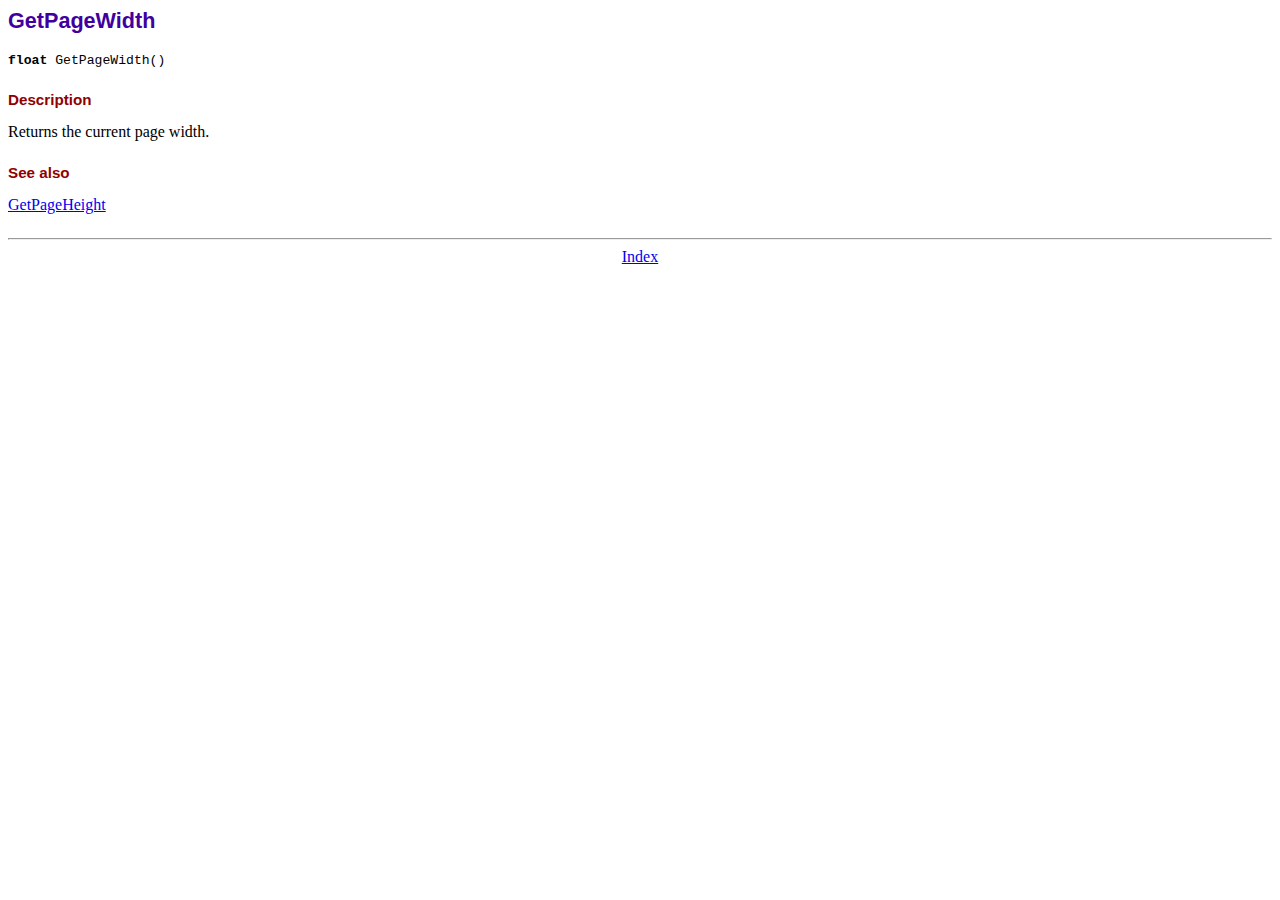
<file: admin-dashboard/backend/fpdf/doc/getpagewidth.htm>
<!DOCTYPE html PUBLIC "-//W3C//DTD HTML 4.01 Transitional//EN">
<html>
<head>
<meta http-equiv="Content-Type" content="text/html; charset=UTF-8">
<title>GetPageWidth</title>
<link type="text/css" rel="stylesheet" href="../fpdf.css">
</head>
<body>
<h1>GetPageWidth</h1>
<code><b>float</b> GetPageWidth()</code>
<h2>Description</h2>
Returns the current page width.
<h2>See also</h2>
<a href="getpageheight.htm">GetPageHeight</a>
<hr style="margin-top:1.5em">
<div style="text-align:center"><a href="index.htm">Index</a></div>
</body>
</html>
</file>
<file: admin-dashboard/backend/fpdf/fpdf.css>
body {font-family:"Times New Roman",serif}
h1 {font:bold 135% Arial,sans-serif; color:#4000A0; margin-bottom:0.9em}
h2 {font:bold 95% Arial,sans-serif; color:#900000; margin-top:1.5em; margin-bottom:1em}
dl.param dt {text-decoration:underline}
dl.param dd {margin-top:1em; margin-bottom:1em}
dl.param ul {margin-top:1em; margin-bottom:1em}
tt, code, kbd {font-family:"Courier New",Courier,monospace; font-size:82%}
div.source {margin-top:1.4em; margin-bottom:1.3em}
div.source pre {display:table; border:1px solid #24246A; width:100%; margin:0em; font-family:inherit; font-size:100%}
div.source code {display:block; border:1px solid #C5C5EC; background-color:#F0F5FF; padding:6px; color:#000000}
div.doc-source {margin-top:1.4em; margin-bottom:1.3em}
div.doc-source pre {display:table; width:100%; margin:0em; font-family:inherit; font-size:100%}
div.doc-source code {display:block; background-color:#E0E0E0; padding:4px}
.kw {color:#000080; font-weight:bold}
.str {color:#CC0000}
.cmt {color:#008000}
p.demo {text-align:center; margin-top:-0.9em}
a.demo {text-decoration:none; font-weight:bold; color:#0000CC}
a.demo:link {text-decoration:none; font-weight:bold; color:#0000CC}
a.demo:hover {text-decoration:none; font-weight:bold; color:#0000FF}
a.demo:active {text-decoration:none; font-weight:bold; color:#0000FF}
</file>
